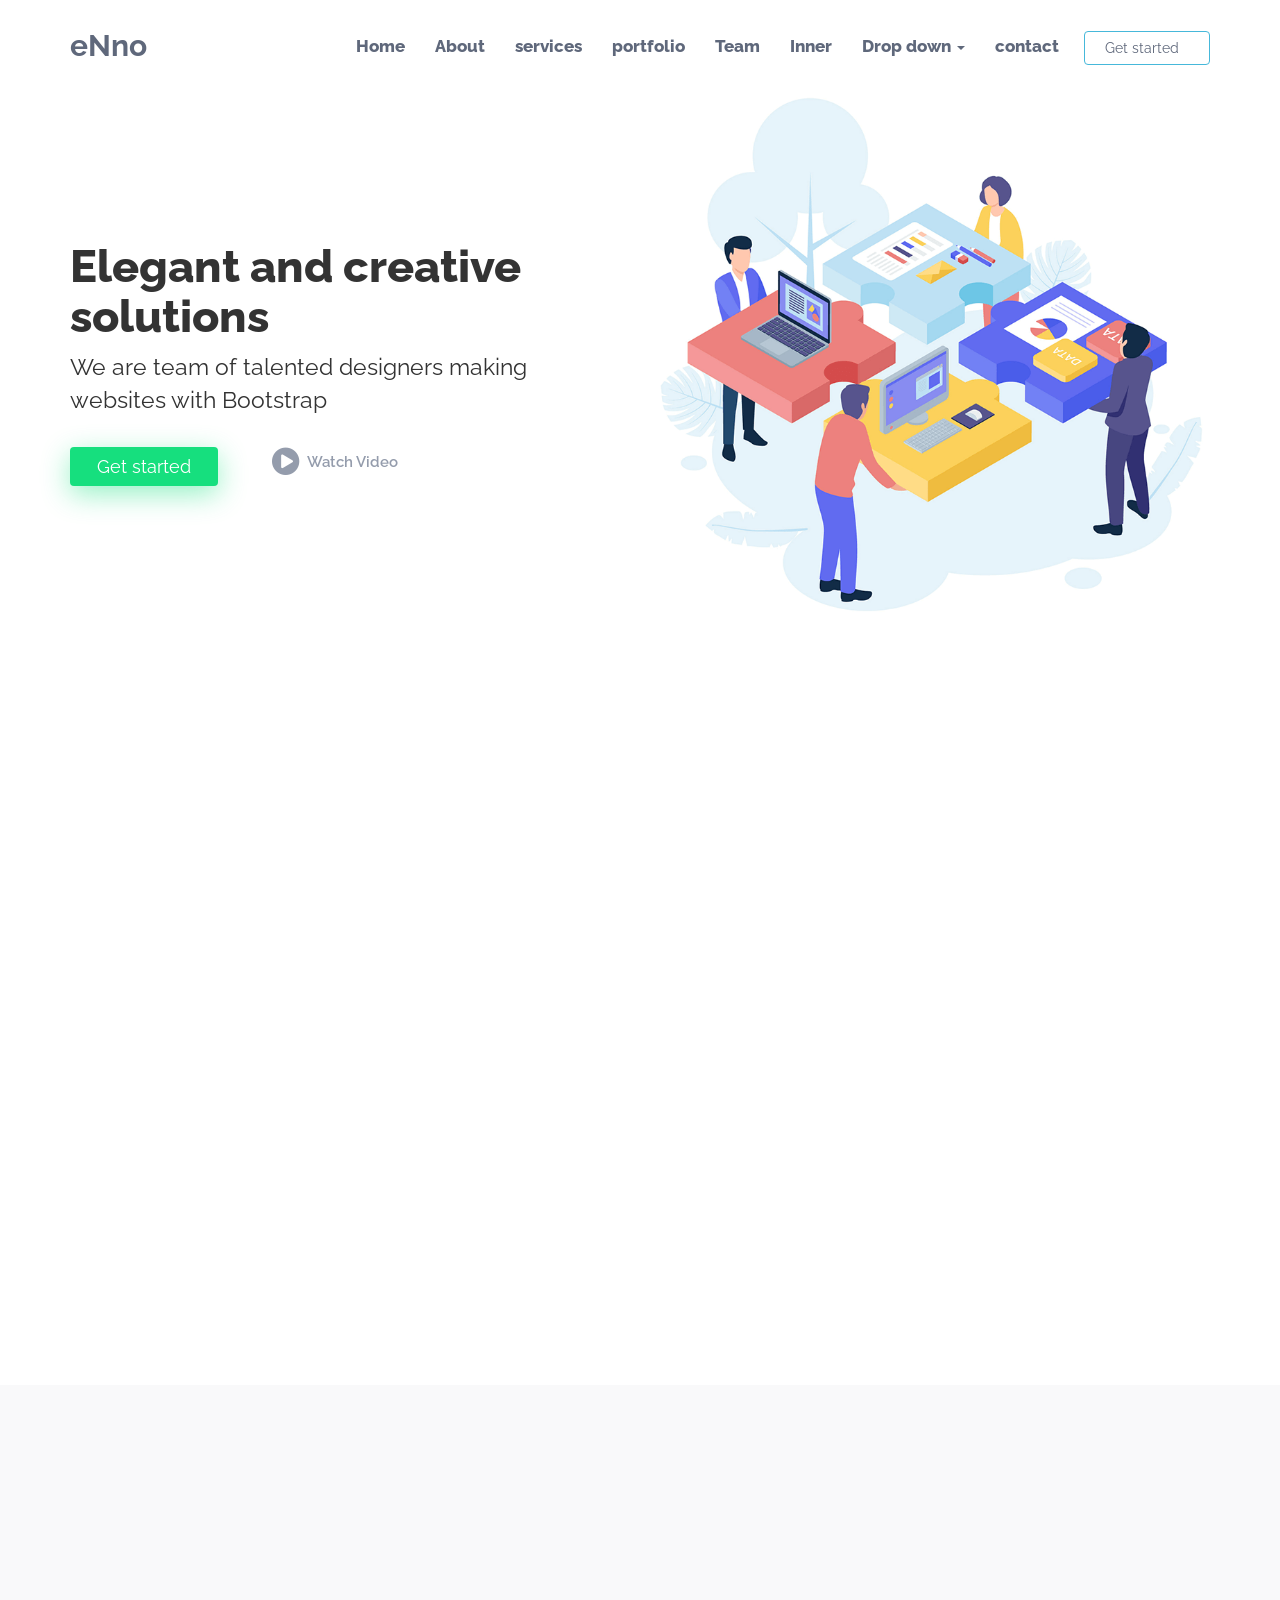
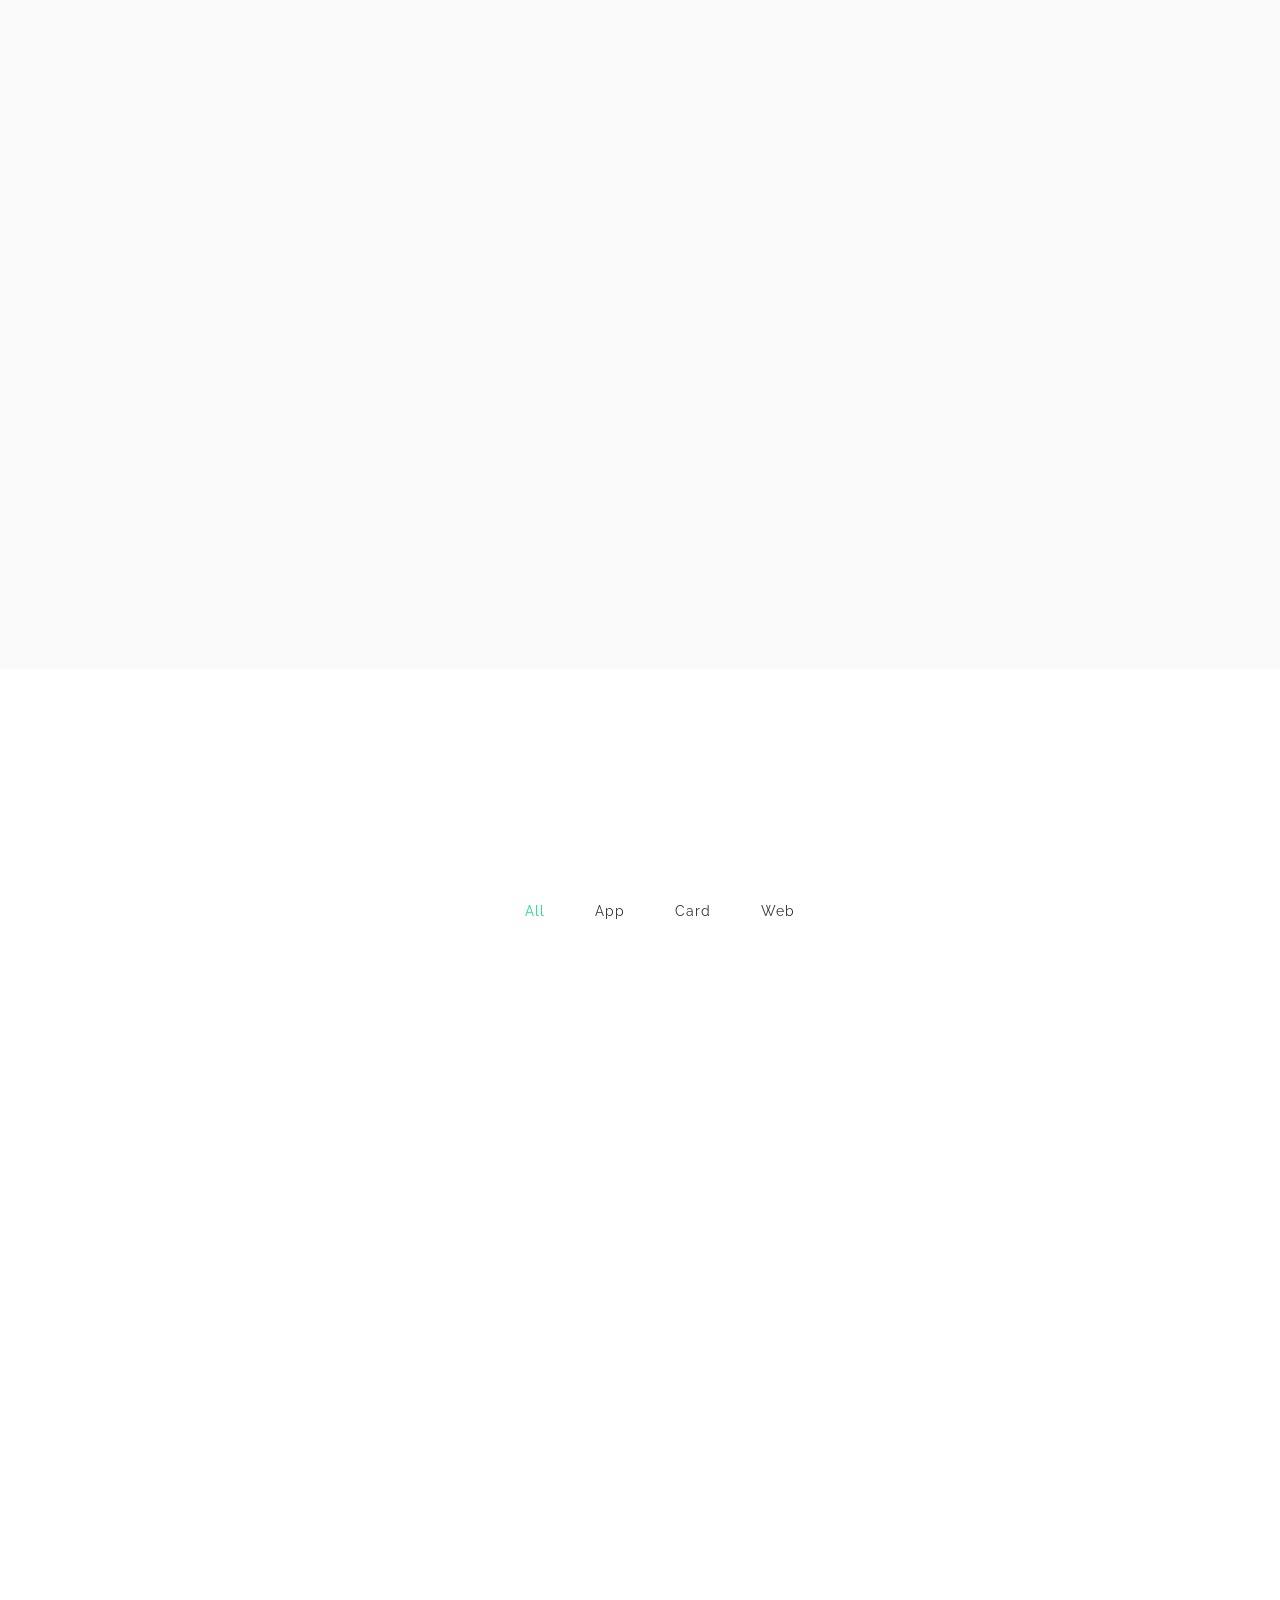
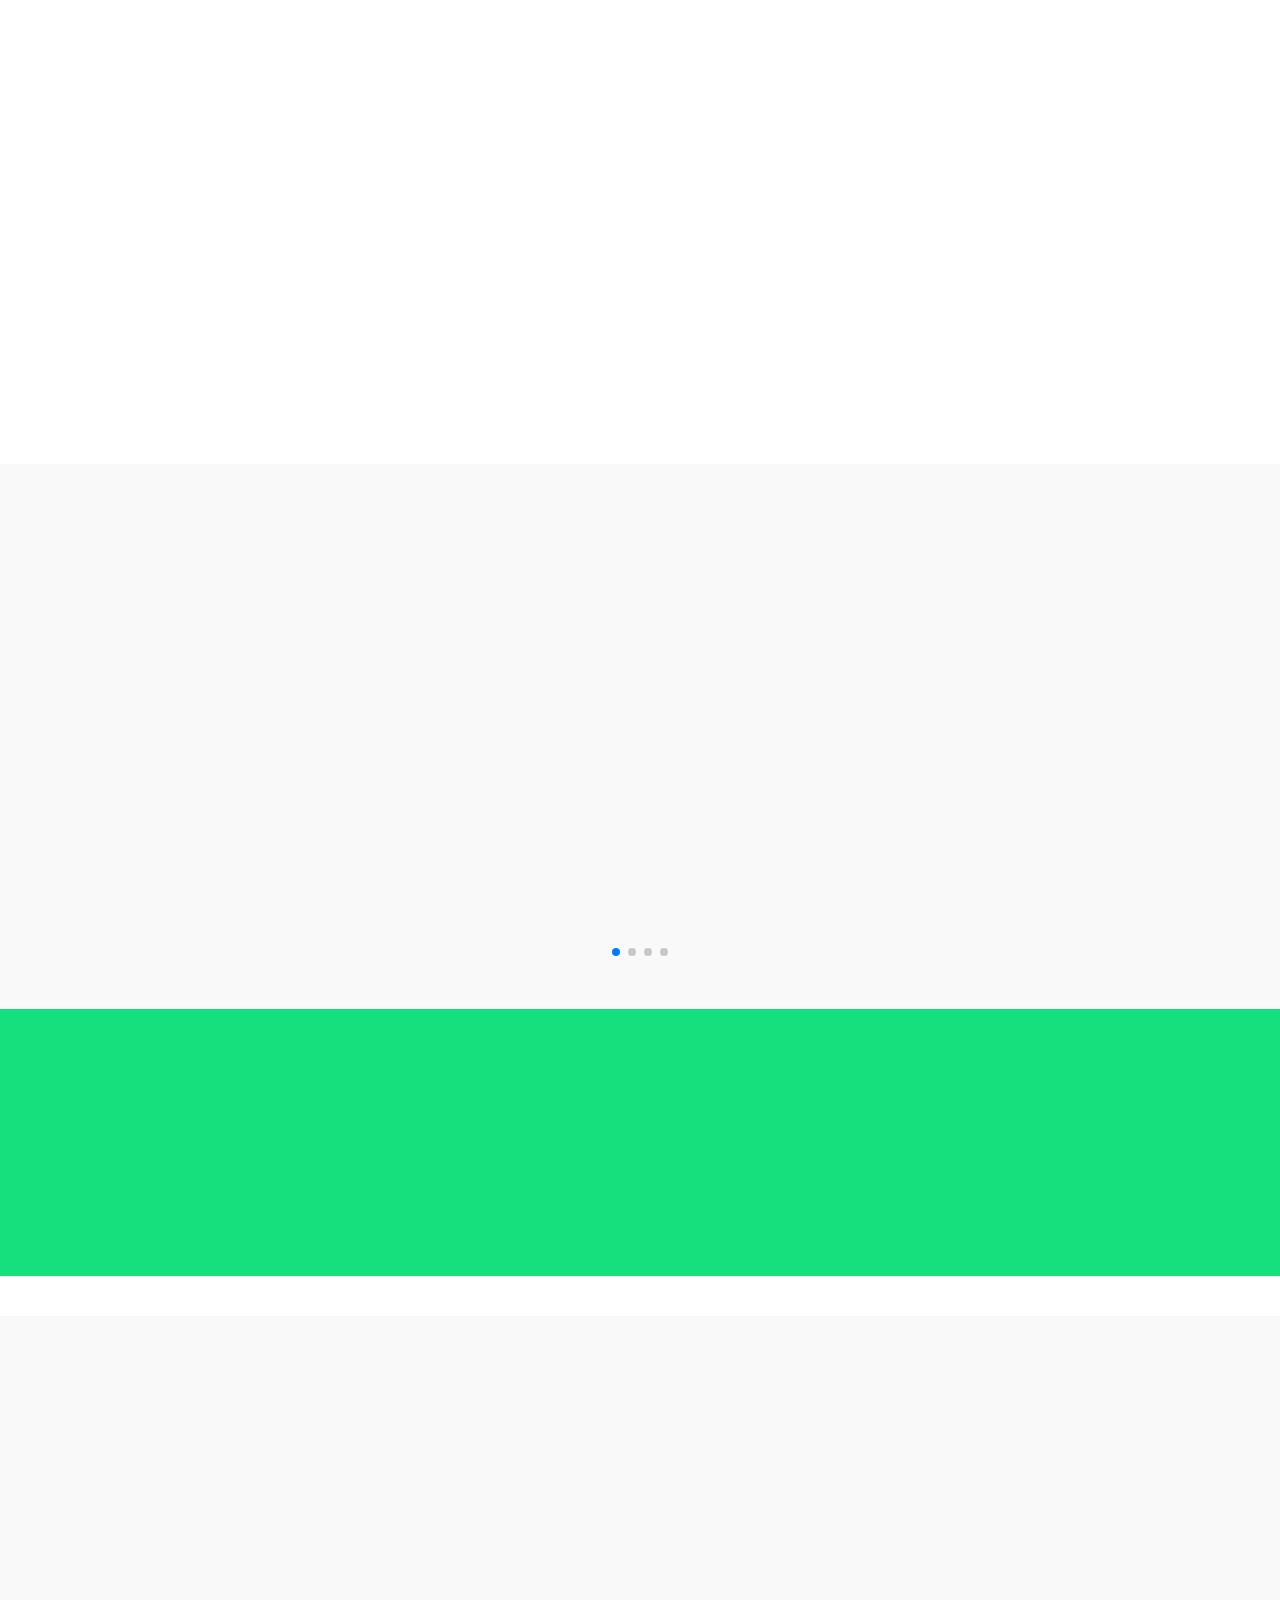
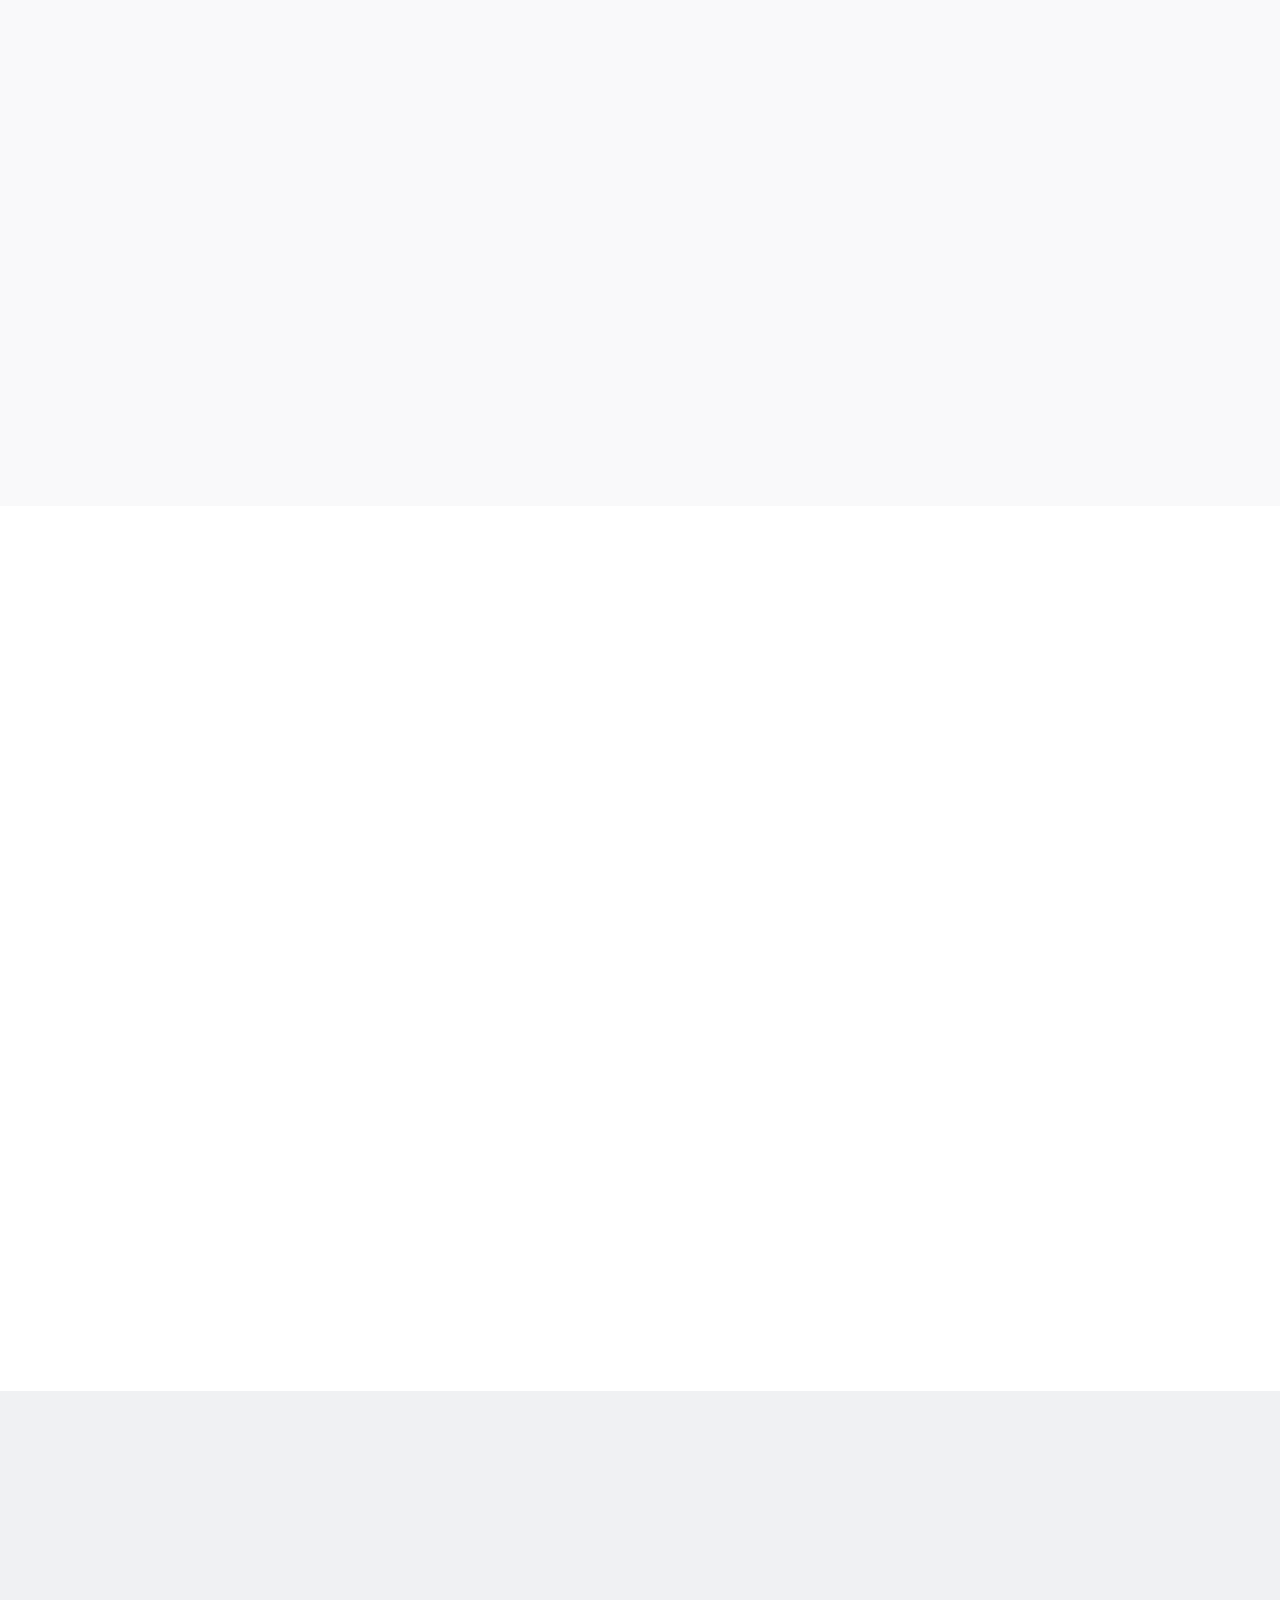
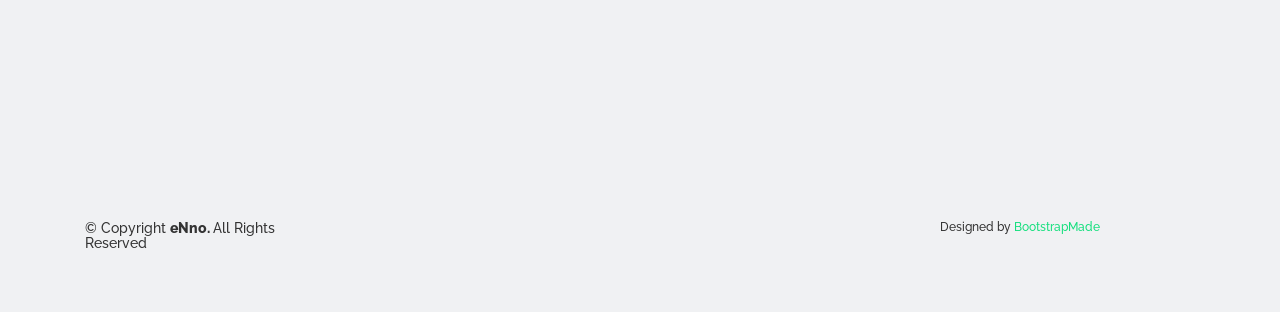
<file: index.html>
<!DOCTYPE html>
<html lang="en">
  <head>
    <meta charset="utf-8">
    <meta http-equiv="X-UA-Compatible" content="IE=edge">
    <meta name="viewport" content="width=device-width, initial-scale=1">
    <title> Eleant </title>
    <!---aos---->
    <link rel="stylesheet" href="https://unpkg.com/aos@next/dist/aos.css" />
    <link href="css/bootstrap.min.css" rel="stylesheet">
    <!--font awesome--->
    <link rel="stylesheet" href="https://cdnjs.cloudflare.com/ajax/libs/font-awesome/4.7.0/css/font-awesome.min.css"/>
    <!--font family-->
    <link href="https://fonts.googleapis.com/css?family=Open+Sans:300,300i,400,400i,600,600i,700,700i|Raleway:300,300i,400,400i,500,500i,600,600i,700,700i|Poppins:300,300i,400,400i,500,500i,600,600i,700,700i" rel="stylesheet">
   <!-- Link Swiper's CSS -->
   <link rel="stylesheet" href="https://cdn.jsdelivr.net/npm/swiper/swiper-bundle.min.css"/>
   <!--style--->
  <link rel="stylesheet"  href="css/style1.css">
  <!--lightbox--->
  <link rel="stylesheet" href="css/lightbox.css">
  </head>
  <body>
    <!--------------------navbar starts------------->
    <nav  class="navbar">
      <div class="container">
        <div class="navbar-header">
          <button type="button" class="navbar-toggle  navbar-toggle1" data-toggle="collapse"  data-target="#mynavbar">
            <span class="icon-bar"></span>
            <span class="icon-bar"></span>
            <span class="icon-bar"></span>
          </button>
        <a href="#"  class="navbar-brand"  id="logo">eNno</a>
        </div>
        <div class="collapse navbar-collapse" id="mynavbar">
        <ul class="nav navbar-nav navbar-right">
          <li class="active"><a href="#">Home</a></li>
          <li> <a href="#About">About</a> </li> 
          <li> <a href="#services">services</a> </li> 
          <li> <a href="#portfolio">portfolio</a> </li> 
          <li> <a href="#Team">Team</a> </li> 
          <li> <a href="inner.html">Inner</a> </li> 
          <li  class="dropdown"> 
          <a href="#" class="dropdown-toggle"  data-toggle="dropdown">Drop down
          <span class="caret"></span> </a>
          <ul class="dropdown-menu">
            <li><a href="#"> Drop down1 </a></li>
            <li  class="dropdown"> 
              <a href="#" class="dropdown-toggle"  data-toggle="dropdown"> Deeep Drop down
              <span class="caret"></span> </a>
              <ul class="dropdown-menu">
            <li><a href="#">Deeep Drop down1 </a></li>
            <li><a href="#">Deeep Drop down2 </a></li>
            <li><a href="#">Deeep Drop down3 </a></li>
            <li><a href="#">Deeep Drop down4 </a></li>
            </ul>
            </li>
            <li><a href="#"> Drop down2 </a></li>
            <li><a href="#"> Drop down3 </a></li>
            <li><a href="#"> Drop down4 </a></li>
          </ul>
          </li> 
          <li> <a href="#contact">contact</a> </li>
          <button class="btn btn-info"  id="More">Get started</button>
        </ul>
        </div>
      </div>
    </nav>
     <!--------------------navbar ends------------->

     <!------------------header section start------>
   <header>
     <div class="container">
       <div class="row">
         <div class="col-lg-6  col-md-6 col-sm-12 col-xs-12">
          <div class="header-section"   data-aos="fade-right"> 
         <h1> Elegant and creative solutions  </h1>
         <p>  We are team of talented designers making websites with Bootstrap </p>
         <button class="btn btn-info  more">Get started</button>
         <button class="btn btn-default  play-btn"> 
          <a href="https://www.youtube.com/watch?v=jDDaplaOz7Q" target="_parent" class="glightbox btn-watch-video">
            <i class="fa  fa-play-circle"></i>
            <span>Watch Video</span>
          </a>
            </button>
          </div>
         </div>
         <div class="col-lg-6 col-md-6 col-sm-12 col-xs-12">
           <div class="img"   data-aos="fade-right">
           <img src="img/hero-img.png">
           </div>
         </div>
       </div>
     </div>
   </header>
     <!------------------header section ends------>

     <!------------------section starts------>

     <section>
       <div class="container">
         <div class="row">
           <div class="col-lg-4 col-md-4 col-sm-6 col-xs-12">
             <div class="icon-box"  data-aos="fade-right">
             <div class="icon">
              <i class="fa fa-laptop"></i>
              </div>
              <div class="title">
               <h1>  Lorem Ipsum </h1>
              </div>
              <div class="description">
               <p>Voluptatum deleniti atque corrupti quos dolores et quas molestias
               excepturi sint occaecati cupiditate non provident </p>
               </div>
             </div>
           </div>

           <div class="col-lg-4 col-md-4 col-sm-6 col-xs-12">
            <div class="icon-box" data-aos="fade-right">
              <div class="icon">
               <i class="fa fa-list-alt"></i>
               </div>
               <div class="title">
                <h1>  Dolor Sitema</h1>
               </div>
               <div class="description">
                <p>Minim veniam, quis nostrud exercitation ullamco laboris nisi ut
                   aliquip ex ea commodo consequat tarad limino ata</p>
                </div>
              </div>
           </div>

           <div class="col-lg-4 col-md-4 col-sm-6 col-xs-12">
            <div class="icon-box" data-aos="fade-right">
              <div class="icon">
               <i class="fa fa-calendar"></i>
               </div>
               <div class="title">
                <h1> Sed ut perspiciatis </h1>
               </div>
               <div class="description">
                <p>Duis aute irure dolor in reprehenderit in voluptate velit
                   esse cillum dolore eu fugiat nulla pariatur </p>
                </div>
              </div>
           </div>
         </div>
       </div>
     </section>
    <!---------------section ends------>

    <!---------------two section stats---->
     <section  id="About">
       <div class="container">
         <div class="row">
           <div class="col-lg-5 col-md-5 col-sm-12 col-xs-12">
             <div class="img-section"   data-aos="fade-right">
               <img src="img/about.png" alt="" width="100%"  height="100%">
             </div>
           </div>
           <div class="col-lg-7  col-md-7 col-sm-12 col-xs-12">
             <div class="title-section"   data-aos="fade-right">
              <h1> Voluptatem dignissimos provident quasi corporis voluptates  </h1>
              <p><i>Lorem ipsum dolor sit amet, consectetur adipiscing elit, sed do
                 eiusmod tempor incididunt ut labore et dolore magna aliqua.</i></p>
                 <ul>
                   <li><i class="fa fa-check-circle-o"></i>
                      Ullamco laboris nisi ut aliquip ex ea commodo consequat
                  </li>
                  <li><i class="fa fa-check-circle-o"></i>
                      Duis aute irure dolor in reprehenderit in voluptate velit
                  </li>
                   <li><i class="fa fa-check-circle-o"></i>
                      Ullamco laboris nisi ut aliquip ex ea commodo consequat. Duis aute
                      irure dolor in reprehenderit in voluptate trideta storacalaperda
                      </li>
                 </ul>
                 <h6>Ullamco laboris nisi ut aliquip ex ea commodo consequat. Duis aute irure dolor in
                    reprehenderit in voluptate velit esse cillum dolore eu fugiat nulla pariatur.</h6>
             </div>
           </div>
         </div>
       </div>
     </section>
      <!----------two section ends------>
      <!----------main starts------>
      <main id="services" >
        <div class="container">
          <div class="row">
            <div class="text-center"   data-aos="fade-right">
              <span>services</span>
              <h1>services</h1>
             <p>  Sit sint consectetur velit quisquam cupiditate impedit suscipit alias  </p>
            </div>
            <div class="col-lg-4   col-md-6 col-sm-6 col-xs-12">
              <div class="icon-section"  data-aos="fade-right">
                <i class="fa fa-dribbble"></i>
                <h2>Lorem Ipsum</h2>
                <p>Voluptatum deleniti atque corrupti quos dolores et quas molestias excepturi</p>
              </div>
            </div>
            <div class="col-lg-4  col-md-6 col-sm-6 col-xs-12">
              <div class="icon-section"  data-aos="fade-right">
                <i class="fa fa-file-text-o"></i>
                <h2>Sed ut perspiciatis</h2>
                <p>Duis aute irure dolor in reprehenderit in voluptate velit esse cillum dolore</p>
              </div>
            </div>
            <div class="col-lg-4  col-md-6 col-sm-6 col-xs-12">
              <div class="icon-section"  data-aos="fade-right">
                <i class="fa fa-tachometer"></i>
                <h2>Magni Dolores</h2>
                <p>Excepteur sint occaecat cupidatat non proident, sunt in culpa qui officia</p>
              </div>
            </div>
            <div class="col-lg-4  col-md-6 col-sm-6 col-xs-12">
              <div class="icon-section"  data-aos="fade-right">
                <i class="fa fa-globe"></i>
                <h2>Nemo Enim</h2>
                <p>At vero eos et accusamus et iusto odio dignissimos ducimus qui blanditiis</p>
              </div>
            </div>
            <div class="col-lg-4  col-md-6 col-sm-6 col-xs-12">
              <div class="icon-section"  data-aos="fade-right">
                <i class="fa fa-slideshare"></i>
                <h2>Dele cardo</h2>
                <p>Quis consequatur saepe eligendi voluptatem consequatur dolor consequuntur</p>
              </div>
            </div>
            <div class="col-lg-4 col-md-6 col-sm-6 col-xs-12">
              <div class="icon-section"  data-aos="fade-right">
                <i class="fa fa-archive"></i>
                <h2>Divera don</h2>
                <p>Modi nostrum vel laborum. Porro fugit error sit minus sapiente sit aspernatur</p>
              </div>
            </div>
          </div>
        </div>
      </main>
      <!----------main ends------>
      <!----------filter section starts--->
      <section  class="filter-section"  id="portfolio">
        <div class="container"> 
          <div class="text-center"  data-aos="fade-right">
            <span>PORTFOLIO</span>
            <h1>PORTFOLIO</h1>
           <p>  Sit sint consectetur velit quisquam cupiditate impedit suscipit alias  </p>
          </div>
            <ul>
              <li class="list  active" data-filter="all">All</li>
              <li class="list" data-filter="app">App</li>
              <li class="list" data-filter="card">Card</li>
              <li class="list" data-filter="web">Web</li>
            </ul>
            <div class="Product"  data-aos="fade-right">
              <div class="col-lg-4 col-md-4"> 
                <div class="col-lg-12"> 
               <div class="itemBox app">
                 <a href="img/portfolio/portfolio-1.jpg" data-lightbox="models" data-title="Caption1">
                <img src="img/portfolio/portfolio-1.jpg"></a></div>
               </div>
               <div class="col-lg-12"> 
               <div class="itemBox card">
                <a href="img/portfolio/portfolio-6.jpg" data-lightbox="models" data-title="Caption2">
                <img src="img/portfolio/portfolio-6.jpg"></a></div>
               </div>
               </div>
               <div class="col-lg-4 col-md-4"> 
                 <div class="col-lg-12"> 
               <div class="itemBox web">
                <a href="img/portfolio/portfolio-2.jpg" data-lightbox="models" data-title="Caption3">
                <img src="img/portfolio/portfolio-2.jpg"></a></div>
               </div>
               <div class="col-lg-12"> 
               <div class="itemBox card">
                <a href="img/portfolio/portfolio-5.jpg" data-lightbox="models" data-title="Caption4">
                <img src="img/portfolio/portfolio-5.jpg"></a></div>
               </div>
               <div class="col-lg-12"> 
                <div class="itemBox app">
                <a href="img/portfolio/portfolio-9.jpg" data-lightbox="models" data-title="Caption5">
                <img src="img/portfolio/portfolio-9.jpg"></a></div>
                </div>
               </div>
               <div class="col-lg-4 col-md-4"> 
                <div class="col-lg-12"> 
               <div class="itemBox app">
                <a href="img/portfolio/portfolio-3.jpg" data-lightbox="models" data-title="Caption6">
                <img src="img/portfolio/portfolio-3.jpg"></a></div>
               </div>
               <div class="col-lg-12"> 
               <div class="itemBox web">
                <a href="img/portfolio/portfolio-4.jpg" data-lightbox="models" data-title="Caption7">
                <img src="img/portfolio/portfolio-4.jpg"></a></div>
               </div>
               <div class="col-lg-12"> 
               <div class="itemBox web">
                <a href="img/portfolio/portfolio-7.jpg" data-lightbox="models" data-title="Caption8">
                <img src="img/portfolio/portfolio-7.jpg"></a></div>
               </div>
               <div class="col-lg-12"> 
               <div class="itemBox card">
                <a href="img/portfolio/portfolio-8.jpg" data-lightbox="models" data-title="Caption9">
                <img src="img/portfolio/portfolio-8.jpg"></a></div>
               </div>
               </div>
                </div>
                </div>
            </section>
      <!----------filter section ends--->
      <!----------slider start------>
      <section  id="container">
        <div class="container">
          <div class="text-center"  data-aos="fade-right">
            <span>TESTIMONIALS</span>
            <h1>TESTIMONIALS</h1>
            <p>Sit sint consectetur velit quisquam cupiditate impedit suscipit alias</p>
        </div>   
        <div class="swiper mySwiper">
          <div class="swiper-wrapper"  data-aos="fade-right">
            <div class="swiper-slide">
              <div class="TESTIMONIALS">
                <h2> <i class="fa fa-quote-left"></i> Export tempor illum tamen malis malis eram quae irure esse labore quem cillum quid
                     cillum eram malis quorum velit fore eram velit sunt aliqua noster fugiat irure amet
                    legam anim culpa.<i class="fa fa-quote-right"></i></h2>
                    </div>
                   <div class="img">
                     <img src="img/testimonials/testimonials-1.jpg"  alt="">
                     <h3>Matt Brandon</h3>
                     <h4>Freelancer</h4>
             </div>
            </div>
            <div class="swiper-slide">
              <div class="TESTIMONIALS">
                <h2><i class="fa fa-quote-left"></i>  Enim nisi quem export duis labore cillum quae magna enim sint quorum nulla quem veniam
                     duis minim tempor labore quem eram duis noster aute amet eram fore quis sint minim.<i class="fa fa-quote-right"></i></h2>
                     </div>
                   <div class="img">
                     <img src="img/testimonials/testimonials-2.jpg"  alt="">
                     <h3>Jena Karlis</h3>
                     <h4>Store Owner</h4>
                   </div>
            </div>
            <div class="swiper-slide">
              <div class="TESTIMONIALS">
                <h2> <i class="fa fa-quote-left"></i> Quis quorum aliqua sint quem legam fore sunt eram irure aliqua veniam tempor noster veniam enim
                     culpa labore duis sunt culpa nulla illum cillum fugiat legam esse veniam culpa fore<i class="fa fa-quote-right"></i></h2>
                     </div>
                   <div class="img">
                     <img src="img/testimonials/testimonials-3.jpg"  alt="">
                     <h3>John Larson</h3>
                     <h4>Entrepreneur</h4>
                   </div>
            </div>
            <div class="swiper-slide">
              <div class="TESTIMONIALS">
                <h2><i class="fa fa-quote-left"></i>Enim nisi quem export duis labore cillum quae magna enim sint quorum nulla quem veniam duis minim tempor
                   labore quem eram duis noster aute amet eram fore quis sint minim.<i class="fa fa-quote-right"></i></h2>
                   </div>
                   <div class="img">
                     <img src="img/testimonials/testimonials-4.jpg"  alt="">
                     <h3>Sara Wilsson</h3>
                     <h4>Designer</h4>
                   </div>
            </div>
            <div class="swiper-slide">
              <div class="TESTIMONIALS">
                <h2><i class="fa fa-quote-left"></i> Export tempor illum tamen malis malis eram quae irure esse labore quem cillum quid cillum eram
                   malis quorum velit fore eram velit sunt ali<i class="fa fa-quote-right"></i> </h2>
                   </div>
                   <div class="img">
                     <img src="img/testimonials/testimonials-5.jpg"  alt="">
                     <h3>Saul Goodman</h3>
                     <h4>Ceo & Founder</h4>
                   </div>
               </div>
           </div>
          <div class="swiper-pagination  swiper1"></div>
        </div>
        </div>
        </section>
       <!----------slider ends------>
       <!----------text-center stats------>
         <div class="container-fluid"  id="container-fluid">
           <div class="row">
             <div class="col-lg-12">
               <div class="text-center"   data-aos="fade-right">
               <h3>  Call To Action </h3>
               <p>  Duis aute irure dolor in reprehenderit in voluptate velit esse cillum dolore eu fugiat nulla pariatur. 
                    Excepteur sint occaecat cupidatat non proident, sunt in culpa qui officia <br>deserunt mollit anim id est laborum. </p>
                <button class="btn btn-primay  btn-aa"> CALL TO ACTION </button>
               </div>
               </div>
             </div>
           </div>
         </div>
      <!----------text-center ends------>
      <!----------team starts---------->
      <section  class="team-bg" id="Team">
        <div class="container">
          <div class="row">
            <div class="col-lg-12">
              <div class="text-center"  data-aos="fade-right">
                <span>Team</span>
                <h1>Team</h1>
                <p>Sit sint consectetur velit quisquam cupiditate impedit suscipit alias</p>
              </div>
            </div>
            <div class="col-lg-4 col-md-6 col-sm-6 col-xs-12">
             <div class="team-section"  data-aos="fade-right">
               <img src="img/team/team-1.jpg"  alt="">
              <h3> Walter White  </h3>
              <p> Chief Executive Officer </p>
               <h5> Magni qui quod omnis unde et eos fuga et exercitationem. 
                 Odio veritatis perspiciatis quaerat  </h5>
                 <div class="socail">
                 <a href="#" class="twitter"><i class="fa fa-twitter"></i></a>
                 <a href="#" class="facebook"><i class="fa fa-facebook"></i></a>
                 <a href="#" class="instagram"><i class="fa fa-instagram"></i></a>
                 <a href="#" class="google-plus"><i class="fa fa-skype"></i></a>
                 <a href="#" class="linkedin"><i class="fa  fa-linkedin"></i></a>
         
                 </div>
             </div>
            </div>

            <div class="col-lg-4 col-md-6 col-sm-6 col-xs-12">
              <div class="team-section"   data-aos="fade-right">
                <img src="img/team/team-2.jpg"  alt="">
               <h3> Sarah Jhinson </h3>
               <p> Product Manager </p>
                <h5>Repellat fugiat adipisci nemo illum nesciunt voluptas repellendus.
                   In architecto rerum rerum temporibus  </h5>
                   <div class="socail">
                    <a href="#" class="twitter"><i class="fa fa-twitter"></i></a>
                    <a href="#" class="facebook"><i class="fa fa-facebook"></i></a>
                    <a href="#" class="instagram"><i class="fa fa-instagram"></i></a>
                    <a href="#" class="google-plus"><i class="fa fa-skype"></i></a>
                    <a href="#" class="linkedin"><i class="fa  fa-linkedin"></i></a>
            
                    </div>
              </div>
             </div>

             <div class="col-lg-4  col-md-6 col-sm-6 col-xs-12">
              <div class="team-section"  data-aos="fade-right">
                <img src="img/team/team-3.jpg"  alt="">
               <h3>William Anderson </h3>
               <p>CTO</p>
                <h5> Voluptas necessitatibus occaecati quia. Earum totam consequuntur
                   qui porro et laborum toro des clara </h5>
                   <div class="socail">
                    <a href="#" class="twitter"><i class="fa fa-twitter"></i></a>
                   <a href="#" class="facebook"><i class="fa fa-facebook"></i></a>
                   <a href="#" class="instagram"><i class="fa fa-instagram"></i></a>
                   <a href="#" class="google-plus"><i class="fa fa-skype"></i></a>
                   <a href="#" class="linkedin"><i class="fa  fa-linkedin"></i></a>
           
                   </div>
              </div>
             </div>
          </div>
        </div>
      </section>
      <!----------team ends-------->
      <!---------contant starts----->
      <section  id="contact">
        <div class="container">
          <div class="row">
            <div class="col-lg-12">
              <div class="text-center"  data-aos="fade-right">
                <span>CONTACT</span>
                <h1>CONTACT</h1>
                <p>Sit sint consectetur velit quisquam cupiditate impedit suscipit alias</p>
              </div>
            </div>
            <div class="col-lg-5 col-md-5 col-sm-12 col-xs-12">
              <div class="left-section"  data-aos="fade-right"> 
                <div class="icon-bar"> 
                <i class="fa fa-map-marker"></i>
                <h4>Location:</h4>
                <p> A108 Adam Street, New York, NY 535022</p>
                </div>
                <div class="icon-bar"> 
                <i class="fa fa-envelope-o"></i>
                <h4>Email:</h4>
                 <p>info@example.com</p>
                 </div>

                <div class="icon-bar"> 
                <i class="fa fa-mobile"></i>
                <h4>Call:</h4>
                <p>+1 5589 55488 55s</p>
                </div>
               
              <iframe src="https://www.google.com/maps/embed?pb=!1m14!1m8!1m3!1d12097.433213460943!2d-74.0062269!3d40.7101282!3m2!1i1024!2i768!4f13.1!3m3!1m2!1s0x0%3A0xb89d1fe6bc499443!2sDowntown+Conference+Center!5e0!3m2!1smk!2sbg!4v1539943755621" frameborder="0" style="border:0; width: 100%; height: 290px;" allowfullscreen=""></iframe>
            </div>
            </div>
            <div class="col-lg-7  col-md-7 col-sm-12 col-xs-12">
              <div class="form-section"  data-aos="fade-right">
                <form>
                  <div class="col-lg-6"> 
                  <div class="form-group">
                    <label for="Your Name">Your name</label>
                    <input type="tel" class="form-control" id="myname" placeholder=""  required>
                  </div>
                  </div>
                  
                  <div class="col-lg-6"> 
                  <div class="form-group">
                    <label for="email">Your email</label>
                    <input type="email" class="form-control" id="myemail" placeholder=""  required>
                  </div>
                  </div>

                  <div class="form-group">
                    <div class="col-lg-12"> 
                    <label for="subjet">subjet</label>
                    <input type="text" class="form-control" id="mysubject" placeholder=""  required>
                    </div>
                  </div>
                  <div class="form-group">
                    <div class="col-lg-12"> 
                      <div class="text-are"> 
                    <label for="subjet">Message</label>
                    <textarea class="form-control" name="message" rows="12" required=""></textarea>
                    </div>
                    </div>
                  </div>
                  <div class="content-button"> 
                  <button class="btn btn-primay">send message</button>
                  </div>
                </form>
              </div>
            </div>
          </div>
        </div>
      </section>
       <!---------contant ends----->
       <footer>
         <div class="container">
           <div classs="row">
             <div class="col-lg-12">
               <div class="text-center"  data-aos="fade-right">
               <h3> eNno  </h3>
               <p>  Et aut eum quis fuga eos sunt ipsa nihil. Labore corporis magni eligendi fuga maxime saepe commodi <br> placeat. </p>

               <div class="form-group">
                <input type="text" id="input-box"  placeholder="Enter city Name.." autocomplete="off">
                <button class="searchButton"> subscribe</button>
                 <div class="socail">
                  <a href="#" class="twitter"><i class="fa fa-twitter"></i></a>
                  <a href="#" class="facebook"><i class="fa fa-facebook"></i></a>
                  <a href="#" class="instagram"><i class="fa fa-instagram"></i></a>
                  <a href="#" class="google-plus"><i class="fa fa-skype"></i></a>
                  <a href="#" class="linkedin"><i class="fa  fa-linkedin"></i></a>
                  </div>
                </div>
              <hr>
              </div>
             </div>
             <div class="col-lg-3">
              <h5> © Copyright <span>  eNno. </span> All Rights Reserved</h5>
            </div>
            <div class="col-lg-3 col-lg-offset-6">
              <h6>Designed by <a href="#">BootstrapMade</a></h6>
            </div>
           </div>
         </div>
       </footer>
    </body>
    <script src="https://code.jquery.com/jquery-3.6.1.js"></script>
    <script src="https://ajax.googleapis.com/ajax/libs/jquery/1.12.4/jquery.min.js"></script>
    <script src="js/bootstrap.min.js"></script>
    <!--lightbox--->
    <script src="js/lightbox-plus-jquery.js"></script>
    <!--swiper--->
    <script src="https://cdn.jsdelivr.net/npm/swiper/swiper-bundle.min.js"> </script>
    <!--our aos date--->
    <script src="https://unpkg.com/aos@next/dist/aos.js"></script>
  <script>
    AOS.init({
      offset: 300,
      duration: 1000,
    });
  </script>
    <script src="js/script.js"></script>
  </body>
</html>
</file>
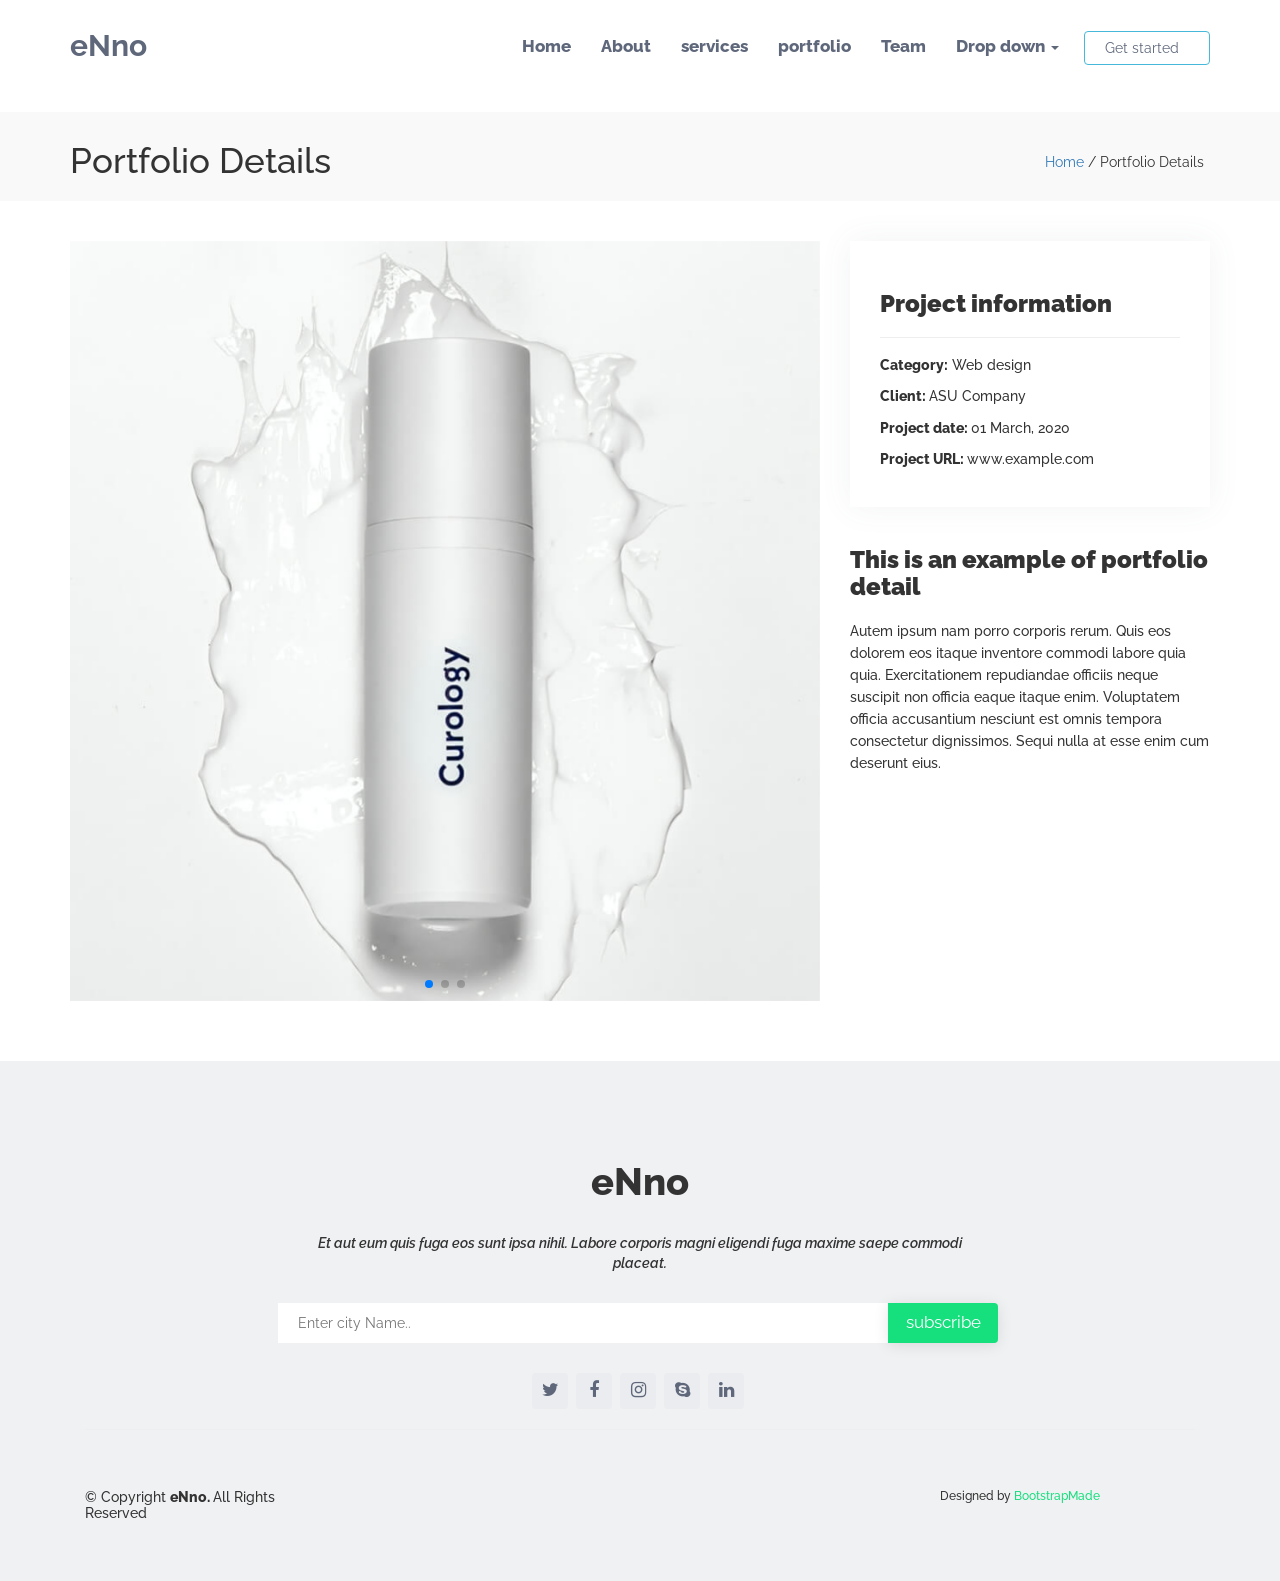
<file: inner.html>
<!DOCTYPE html>
<html lang="en">
  <head>
    <meta charset="utf-8">
    <meta http-equiv="X-UA-Compatible" content="IE=edge">
    <meta name="viewport" content="width=device-width, initial-scale=1">
    <title>  bootstrap template </title>
    <link href="css/bootstrap.min.css" rel="stylesheet">
    <link rel="stylesheet" href="https://cdnjs.cloudflare.com/ajax/libs/font-awesome/4.7.0/css/font-awesome.min.css"/>
    <link href="https://fonts.googleapis.com/css?family=Open+Sans:300,300i,400,400i,600,600i,700,700i|Raleway:300,300i,400,400i,500,500i,600,600i,700,700i|Poppins:300,300i,400,400i,500,500i,600,600i,700,700i" rel="stylesheet">
    <!-- Link Swiper's CSS -->
    <link rel="stylesheet" href="https://cdn.jsdelivr.net/npm/swiper/swiper-bundle.min.css"/>
  <link rel="stylesheet"  href="css/style1.css">
  <link rel="stylesheet" href="css/lightbox.css">
  </head>
  <body>
    <!--------------------navbar starts------------->
    <nav  class="navbar">
      <div class="container">
        <div class="navbar-header">
          <button type="button" class="navbar-toggle  navbar-toggle1" data-toggle="collapse"  data-target="#mynavbar">
            <span class="icon-bar"></span>
            <span class="icon-bar"></span>
            <span class="icon-bar"></span>
          </button>
          <a href="#"  class="navbar-brand"  id="logo">eNno</a>
        </div>
        <div class="collapse navbar-collapse" id="mynavbar">
        <ul class="nav navbar-nav navbar-right">
          <li class="active"><a href="#">Home</a></li>
          <li> <a href="#">About</a> </li> 
          <li> <a href="#">services</a> </li> 
          <li> <a href="#">portfolio</a> </li> 
          <li> <a href="#">Team</a> </li> 
          <li  class="dropdown"> 
          <a href="#" class="dropdown-toggle"  data-toggle="dropdown">Drop down
          <span class="caret"></span> </a>
          <ul class="dropdown-menu">
            <li><a href="#"> Drop down1 </a></li>
            <li  class="dropdown"> 
              <a href="#" class="dropdown-toggle"  data-toggle="dropdown"> Deeep Drop down
              <span class="caret"></span> </a>
              <ul class="dropdown-menu">
            <li><a href="#">Deeep Drop down1 </a></li>
            <li><a href="#">Deeep Drop down2 </a></li>
            <li><a href="#">Deeep Drop down3 </a></li>
            <li><a href="#">Deeep Drop down4 </a></li>
            </ul>
            </li>
            <li><a href="#"> Drop down2 </a></li>
            <li><a href="#"> Drop down3 </a></li>
            <li><a href="#"> Drop down4 </a></li>
          </ul>
          </li> 
          <button class="btn btn-info"  id="More">Get started</button>
        </ul>
        </div>
      </div>
    </nav>
    <!--------------------navbar ends------------->
    <!-------------------Portfolio start---------->
    <section class="portfolio-section"> 
    <div class="container">
        <div class="row">
            <div class="col-lg-6">
                <h2>Portfolio Details</h2>
            </div>
            <div class="col-lg-2  col-lg-offset-4  detail">
             <a href="index.html"> Home </a> / Portfolio Details 
            </div>
        </div>
    </div>
    </section>
    <!-------------------Portfolio ends---------->
      <!----------slider start------>
       <!-- Swiper -->
       <div class="container"  id="swiper-section">
         <div class="row">
           <div class="col-lg-8">
                <!-- Swiper -->
            <div class="swiper mySwiper">
              <div class="swiper-wrapper">
                <div class="swiper-slide">
                  <img src="img/portfolio/portfolio-1.jpg" alt="" width="100%">
                </div>
                 <div class="swiper-slide">
                  <img src="img/portfolio/portfolio-2.jpg" alt="" width="100%">
                 </div>
                 <div class="swiper-slide">
                  <img src="img/portfolio/portfolio-3.jpg" alt="" width="100%">
                 </div>
              </div>
              <div class="swiper-pagination"></div>
           </div>
          </div>
           <div class="col-lg-4">
             <div class="Portfolio-header">
             <h3>  Project information </h3>
              <hr>
              <h5> <span> Category:</span> Web design </h5>
              <h5> <span> Client: </span> ASU Company </h5>
              <h5> <span> Project date: </span> 01 March, 2020 </h5>
              <h5> <span> Project URL: </span> www.example.com </h5>
             </div>
             <div class="portfolio">
             <h3> This is an example of portfolio detail </h3>
            <p> Autem ipsum nam porro corporis rerum. Quis eos dolorem eos itaque inventore
               commodi labore quia quia. Exercitationem repudiandae officiis neque suscipit
               non officia eaque itaque enim. Voluptatem officia accusantium nesciunt est
               omnis tempora consectetur dignissimos. Sequi nulla at esse enim cum deserunt eius.</p>
               </div>
          </div>
         </div>
       </div>
        
       <!----------slider ends------>
     
     <!------------footer starts-------->
       <footer>
         <div class="container">
           <div classs="row">
             <div class="col-lg-12">
               <div class="text-center">
               <h3> eNno  </h3>
               <p>  Et aut eum quis fuga eos sunt ipsa nihil. Labore corporis magni eligendi fuga maxime saepe commodi <br> placeat. </p>

               <div class="form-group">
                <input type="text" id="input-box"  placeholder="Enter city Name.." autocomplete="off">
                 <button class="searchButton"> subscribe</button>
                 <div class="socail">
                  <a href="#" class="twitter"><i class="fa fa-twitter"></i></a>
                  <a href="#" class="facebook"><i class="fa fa-facebook"></i></a>
                  <a href="#" class="instagram"><i class="fa fa-instagram"></i></a>
                  <a href="#" class="google-plus"><i class="fa fa-skype"></i></a>
                  <a href="#" class="linkedin"><i class="fa  fa-linkedin"></i></a>
                  </div>
                </div>
              <hr>
               </div>
             </div>
             <div class="col-lg-3">
              <h5> © Copyright <span>  eNno. </span> All Rights Reserved</h5>
            </div>
            <div class="col-lg-3 col-lg-offset-6">
              <h6>Designed by <a href="#">BootstrapMade</a></h6>
            </div>
           </div>
         </div>
       </footer>
        <!------------footer ends-------->
    </body>
    <script src="https://code.jquery.com/jquery-3.6.1.js"></script>
    <script src="https://ajax.googleapis.com/ajax/libs/jquery/1.12.4/jquery.min.js"></script>
    <script src="js/bootstrap.min.js"></script>
   <!--- <script src="js/lightbox-plus-jquery.js"></script>  -->
     <!-- Swiper JS -->
     <script src="https://cdn.jsdelivr.net/npm/swiper/swiper-bundle.min.js"></script>
    <script src="js/script.js"></script>
      <!-- Initialize Swiper -->
      <script>
        var swiper = new Swiper(".mySwiper", {
          spaceBetween: 30,
          pagination: {
            el: ".swiper-pagination",
            clickable: true,
          },
        });
      </script>
  </body>
</html>
</file>
<file: css/style1.css>
*{
    box-sizing: border-box;
    font-family: "Raleway", sans-serif;
    transition: all  0.3s ease-in linear;
}

html{
    font-size: 62.5%;
    scroll-behavior: smooth;
}


:root {
    --bs-green: #198754;
    --bs-teal: #16df7e;
    --bs-black:#5f687b;
}
/* nav starts */
nav{
    padding-top: 2rem;
}

nav #logo{
  font-size: 3rem;
  color:var(--bs-black) ;
  font-weight: 700;
}

nav li a{
    font-weight: 800;
    color: var(--bs-black);
    font-size: 1.7rem;

}

nav #More{
    margin-top: 1rem;
    margin-left: 1rem;
    background: none;
    color: var(--bs-black);
    padding-left: 2rem;
    padding-right: 3rem;
    transition: 0.5s;
   
}

nav #More:hover{
    background-color: #206bfb;
    color: #fff;
    border: none;
}

nav .navbar-toggle1{
    border: 1px solid var(--bs-black);
    background-color: none;
}

.navbar-toggle1  .icon-bar{
 border: 1px solid var(--bs-black);
}

.nav>li>a:focus, .nav>li>a:hover {
    text-decoration: none;
    color: var(--bs-teal);
    background-color:#fff;
}

.nav .open>a, .nav .open>a:focus, .nav .open>a:hover{
    background-color:#fff;
    border-color: #337ab7;
}

.sticky{
    position: fixed;
    top:0;
    width:100%;
    box-shadow: 0px 2px 15px rgb(0 0 0 / 10%);
    padding: 12px 0;
    background: #fff;
    transition: all 0.5s;
    z-index: 997;
}

/* nav ends */

/* header starts  */
header .header-section{
    margin-top: 150px;
}

header .header-section h1{
    font-size: 4.5rem;
    font-weight: 800;
}

header .header-section p{
    font-size: 2.3rem;
    font-weight: 400;
}

header .header-section .more{
   background-color:#16df7e;
   padding: 7px 27px;
   font-size: 1.8rem;
   box-shadow: 0 8px 28px rgb(22 223 126 / 45%);
   border: none;
   margin-top: 2rem;
}


 header .header-section .play-btn{
     margin-top: 2rem;
     background:none;
     padding: 6px 20px;
     font-size: 1.8rem;
     border: none;
     margin-top: 2rem;
     margin-left: 2rem;
   
 }

 header .header-section .btn-watch-video{
    font-size: 16px;
    display: inline-block;
    transition: 0.5s;
    margin-left: 10px;
    color: #5f687b;
    display: inline-flex;
    align-items: center;
    justify-content: center;
 }

 header .header-section .play-btn a{
     text-decoration: none;
 }

 header .header-section .btn-watch-video i{
    color: #949cac;
    font-size: 32px;
    line-height: 0;
    margin-right: 8px;
 }
 
 header .header-section .btn-watch-video span{
    color: #949cac;
    font-size: 15px;
    line-height: 0;
    margin-right: 8px;
    font-weight: 600;
 }


 header .img img{
    width:100%;
    animation: float 3s linear  infinite;
 }

 @keyframes float{
     0%, 100%{
         transform: translateY(0rem);
     }

     50%{
         transform: translateY(3rem);
     }
 }

/* header ends */

/* section starts */
section{
    margin-top: 40px;
}

section .icon-box{
    padding: 2rem 2rem;
    background: #f9f9fa;
    border-radius: 4px;
    border: 1px solid #f9f9fa;
    transition: 0.3s;
    height: 220px;
    cursor: pointer;
    overflow: hidden;
}  

section  .icon-box:hover{
    border: 1px solid #f0f1f3;
}

section .icon-box .icon{
    font-size: 3rem;
    color: var(--bs-teal);
}

section .icon-box .title  h1{
    font-size: 2rem;
    color: var(--bs-black);
    font-weight: 600;
}

section .icon-box .description  p{
   line-height: 21px;
   margin-top: 20px;
}
/* section ends */

/* two section stats */

section .title-section  h1{
    font-size:3rem;
    font-weight: 700;
    line-height: 40px;
}

section .title-section  p{
    font-size: 1.5rem;
    font-weight: 500;
}

section .title-section  ul{
  list-style: none;
  margin-top: 2rem;
    
}

section .title-section  ul li{
   margin-top: 2rem;
   font-size: 1.6rem;
  }
  
  section .title-section  ul li i{
      color:var(--bs-teal);
      font-size: 2.3rem;
      font-weight: 200;
      margin-right: 1rem;
   }

   section .title-section h6{
    font-size: 1.6rem;
    font-weight: 400;
    line-height: 25px;
    margin-top: 2.5rem;
 }
/* two section ends */

/*  main starts */
main{
    margin-top: 7rem;
    background-color: #f9f9fa;
    padding:4rem  0;
}

 .text-center{
        text-align: center;
        padding: 30px 0;
        position: relative;
}

.text-center span{
    position: absolute;
    top: 50px;
    color: #f0f1f3;
    left: 0;
    right: 0;
    z-index: 1;
    font-weight: 700;
    font-size: 52px;
    text-transform: uppercase;
    line-height: 0;
}


.text-center h1 {
    font-size: 32px;
    font-weight: 700;
    text-transform: uppercase;
    padding-bottom: 0;
    color: #5f687b;
    position: relative;
    z-index: 2;
}

main  .icon-section{
    background: #fff;
    padding:8rem  2.4rem;
    margin-top: 2rem;
    text-align: center;
    cursor: pointer;
    overflow: hidden;
    border-radius: 4px;
    border: 1px solid #fff;
    transition: all ease-in-out 0.3s;
}

main .icon-section:hover{
    border-color: #eaecef;
}

main .icon-section i{
    font-size: 3rem;
    color: var(--bs-teal);
}

main .icon-section h2{
    font-size: 2.2rem;
    font-weight: 700;
}

main .icon-section h2:hover{
  color:var(--bs-teal);
  transition: all ease-in-out 0.4s;
}


main .icon-section p{
    font-size: 1.3rem;
    font-weight: 500;
    margin-top: 2rem;
}
/*  main  ends */

/*  section starts */
#container{
    background-color: #f9f9fa;
    padding: 4rem 0;
    margin-top: 6rem;
}

#container .TESTIMONIALS{
    background: #fff;
    padding: 1rem 3rem;
    padding-bottom: 3rem;
    height: 200px;
  
}

#container .TESTIMONIALS  h2 i{
    color: #f0f1f3;
    font-size: 2rem;
    margin-right: 1rem;
  
}

#container .TESTIMONIALS  h2{
   font-size: 1.3rem;
   font-style: italic;
   line-height: 22px;
}

#container .img{
    width:110px;
    height:110px;
    position: relative;
    top:-70px;
    left: 60px;
}

#container .img img{
    width:100%;
    border-radius: 100%;
    border: 5px solid #fff;
}

.img  h3{
 font-size: 1.7rem;
 font-weight: 600;
 margin-top: 1rem;
   
}

#container .img  h4{
    font-size: 1.3rem;
    font-weight: 300;
      
}
.swiper1{
  color: var(--bs-teal);

   }
/*  section ends */

/*  container-fluid  starts */
#container-fluid{
    background-color: #16df7e;
    color: #fff;
}

#container-fluid .text-center{
    padding: 5rem 0;
}

#container-fluid .text-center h3 {
    color: #fff;
    font-size: 28px;
    font-weight: 700;
}

#container-fluid .text-center p {
    color: #fff;
    font-size: 15px;
    font-weight: 400;
}

#container-fluid .text-center  .btn-aa{
    font-family: "Raleway", sans-serif;
    text-transform: uppercase;
    font-weight: 500;
    font-size: 16px;
    letter-spacing: 1px;
    display: inline-block;
    padding: 8px 28px;
    border-radius: 4px;
    transition: 0.5s;
    margin-top: 10px;
    border: 2px solid #fff;
    color: #fff;
    background: none;
}
/*  container-fluid  ends */

/*   team-section starts  */
.team-bg{
    background-color: #f9f9fa;
    padding: 4rem 0;
}
section .team-section{
    text-align: center;
    margin-bottom: 20px;
    padding: 30px 20px;
    background: #fff;
}

section .team-section  img{
   width:100%;
}

section .team-section  h3 {
    font-weight: 700;
    margin-bottom: 2px;
    font-size: 18px;
}

section .team-section  p{
    font-style: italic;
    display: block;
    font-size: 13px;
}

section .team-section h5 {
    padding-top: 10px;
    font-size: 13px;
    font-style: italic;
    color: #aaaaaa;
    line-height: 20px;
}

section .team-section .socail {
    margin-top: 15px;
}

section .team-section .socail a {
    color: #919191;
    transition: 0.3s;
}

section .team-section .socail i {
    font-size: 18px;
    margin: 0 2px;
}

/*   team-section ends  */

/* filter starts */
.filter-section{
    padding: 20px;
    width:100%;
    display: flex;
    justify-content: center;
    align-items: center;
    flex-direction: column;
    margin: 40px auto;
}

.filter-section ul{
    display: flex;
    justify-content: center;
    align-items: center;flex-wrap: wrap;
    margin-bottom: 20px;
}

.filter-section ul  li{
   list-style: none;
   padding: 12px 20px;
   margin: 5px;
   letter-spacing: 1px;
   cursor: pointer;
}

.filter-section ul  li.active{
    color:var(--bs-teal);
 }


.Product .itemBox  img{
    width:110%;
    margin-top: 1rem;
}

/* filter  ends */

/* CONTACT  starts */
section .left-section{
  background-color: #f9f9fa;
  border-top: 3px solid  #16df7e;
  border-bottom: 3px solid  #16df7e;
  height:630px;
  padding: 2rem 2.4rem;
}

section .left-section .icon-bar{
   margin-top: 3rem;
}

section .left-section .icon-bar i{
    width:40px;
    height:40px;
    background: #fff;
    font-size: 2rem;
    color: #16df7e;
    border-radius: 100%;
    text-align: center;
    margin: 0 auto;
   padding-top: 0.8rem;
   transition: all 0.3s ease-in-out;
   display: flex;
   float: left;
   justify-content: center;
}

section .left-section .icon-bar i:hover{
   background-color: #16df7e;
   color: #fff;
}

section .left-section .icon-bar h4{
    font-size: 1.7rem;
    font-weight:600;
    padding: 0 0 0 60px;

}

section .left-section .icon-bar p{
   font-size: 1.3rem;
   padding: 0 0 10px 60px;
   margin-top: 5px;
}

section .left-section iframe{
    margin-top: 10px;
}

 section .form-section{
    background-color: #f9f9fa;
    border-top: 3px solid  #16df7e;
    border-bottom: 3px solid  #16df7e;
    height:630px;
    padding: 2rem 2.4rem;

}

section .form-section label{
    font-size: 1.6rem;
    color: black;
    font-weight: 500;
}

section .form-section input{
   width:1005;
   height:43px;
}

section .form-section .form-group{
   margin-bottom: 20px;
 }

 section .form-group .text-are{
     margin-top: 25px;
 }

 section .form-section .content-button{
     text-align: center!important;
     margin: 0 auto;
 }

 section .form-section .content-button button{
    background: #16df7e;
    border: 0;
    padding: 10px 24px;
    color: #fff;
    transition: 0.4s;
    border-radius: 4px;
    margin-top: 25px;
    font-size: 16px;
    font-weight: 500;
}
/* CONTACT  ends */

/* footer  starts */
footer{
    background: #f0f1f3;
    margin-top: 60px;
    padding: 50px  0;
    
}

footer  .text-center h3{
    font-size: 38px;
    font-weight: 800;
   
}

footer  .text-center p{
 font-style: italic;
 margin-top: 30px;
 font-weight: 600;
 margin-bottom: 30px;
   
}

footer  .text-center .form-group input{
    width:55%;
    height:40px;
    border: none;
    padding-left: 20px;
    border: 0;
    outline: none;
    position: relative;
}

footer .text-center .form-group .searchButton{
    width: 110px;
    height: 40px;
    background-color: #16df7e;
    border: 0;
    outline: none;
    color: #fff;
    font-size: 1.7rem;
    transition: 0.3s;
    border-radius: 0 4px 4px 0;
    box-shadow: 0px 2px 15px rgb(0 0 0 / 10%);
    position: relative;
    left: -4px;
}


footer  .text-center .socail a {
    font-size: 18px;
    display: inline-block;
    background: #eaecef;
    color: #5f687b;
    line-height: 1;
    padding: 8px 0;
    margin-right: 4px;
    border-radius: 4px;
    text-align: center;
    width: 36px;
    height: 36px;
    transition: 0.3s;
    margin-top: 30px;
}

footer  .text-center .socail a:hover{
    background-color: #16df7e;
    color: #fff;
}

footer  h5{
    font-size: 1.4rem;
}

footer  h5 span{
   font-weight: 800;
}

footer  h6 a{
    color: #16df7e;
    text-decoration: none;
 }
/* footer  ends */

/* portfolio-section start */
.portfolio-section{
    width:100%;
    background-color: #f9f9fa;
    padding: 10px 0;
}

.portfolio-section h2{
    font-size: 35px;
}

.portfolio-section .detail{
    margin-top: 3rem;
}

.portfolio-section .detail a{
   text-decoration: none;
}
/* portfolio-section  ends */

/* swiper-section start */
#swiper-section{
    margin-top: 40px;
}

#swiper-section .Portfolio-header{
    padding: 30px;
    box-shadow: 0px 0 30px rgb(95 104 123 / 8%);
}

#swiper-section .Portfolio-header h3{
    font-weight: 900;
}

#swiper-section .Portfolio-header h5{
   margin-top: 1.6rem;
}

#swiper-section .Portfolio-header h5 span{
    font-weight: 800;
}

#swiper-section .portfolio{
    margin-top: 40px;
}

#swiper-section .portfolio h3{
    font-weight: 900;
}

#swiper-section .portfolio p{
    margin-top: 20px;
    font-weight: 500;
    line-height: 22px;
   
}
/* swiper-section ends */

/* medai query starts */

@media(max-width:1165px){
    footer h5{
        text-align: center;
    }
    footer h6{
        text-align: center;
        margin-top: 1rem;
     
    }
   
  
}
@media(max-width:990px){
    section .icon-box{
        margin-top: 3rem;
    }

    section .form-section {
        height: 700px;  
    }
    header .header-section {
        padding: 0 3rem;
        margin-top: 10px;
    }
    header .header-section h1 {
        font-size: 3.5rem;
    }
}
@media(max-width:935px){
    section .title-section{
        margin-top: 5rem;
    }

    section .title-section h1{
        font-size: 2.5rem;
        line-height: 30px;
    }
    section .left-section{
        padding: 2rem 4rem;
       
    }
    section .form-section {
        margin-top: 4rem;
    }
    header .header-section p {
        margin-top: 3rem;
    }
    header .img img {
        margin-top: 4rem;
    }
}

@media(max-width:780px){
    main {
        margin-top: 8rem;
        background-color: #f9f9fa;
        padding: 4rem 4rem;
    }
    section {
        margin-top: 40px;
        padding: 0 4rem;
    }
    .Product .itemBox{
        padding-right: 4rem;
    }

    #container-fluid .text-center p {
        color: #fff;
        font-weight: 400;
        margin-top: 2rem;
    }
    .team-bg {
        padding: 4rem 6rem;
    }
    .sticky{
       
    }
}

@media(max-width:500px){
    main {
        margin-top: 7rem;
        background-color: #f9f9fa;
        padding: 4rem 2rem;
    }

    .text-center span {
        font-size: 45px;
    }

    section .icon-box{
        padding: 0 2rem;
    }

    section {
        margin-top: 40px;
        padding: 0 0rem;
    }
    section .icon-box .icon {
        margin-top: 2rem;
        
    }
    .filter-section ul li {
        padding: 12px 5px;
    }
    .Product .itemBox{
        padding-right: 1rem;
    }
    .text-center span {
        font-size: 35px;
    }
    .text-center h1 {
        font-size: 25px;
    }
    section {
        margin-top: 40px;
        padding: 0 0rem;
    }
    section .title-section{
       padding: 0 2rem;
    }
    section .title-section h1{
        font-size: 2.2rem;
        line-height: 30px;
    }
    .team-bg {
        background-color: #f9f9fa;
        padding: 4rem 1rem;
    }
    header .header-section {
        padding: 0 1rem;
        margin-top: 10px;
    }
    header .header-section h1 {
        font-size: 2rem;
    }
    header .header-section p {
        font-size: 1.6rem;
        margin-top: 1rem;
    }
}

@media(max-width:280px){
.filter-section ul li{
        padding: 12px 0px;
    }

.text-center span {
        font-size: 35px;
}
.text-center span{
    font-size: 25px;
}
.text-center h1{
    font-size: 20px;
}
}

@media(max-width:250px){
.filter-section ul li{
        padding: 12px 0px;
    }

.text-center span {
        font-size: 20px;
}
.text-center h1 {
    font-size: 15px;
}

.text-center p{
    font-size: 1.3rem;
}
.filter-section ul li {
    margin: 2px;
}
section .title-section h1{
    font-size: 1.4rem;
    line-height: 22px;
}
#container-fluid .text-center .btn-aa {
    padding: 8px 15px;
}
section .left-section .icon-bar p {
    font-size: 1rem;
    padding: 0 0 10px 60px;
    margin-top: 5px;
}
section .form-section .content-button button {
    padding: 10px 14px;
}
section .left-section {
    padding: 2rem 1rem;
}
#container .TESTIMONIALS {
    height: 240px;
    margin-top: 2rem;
}
#container .TESTIMONIALS h2 {
    font-size: 1.1rem;
    line-height: 15px;
}
 
#container .img {
    left: 40px;
}
}
@media(max-width:330px){
    section .title-section{
        padding: 0 1rem;
     }
    section .title-section h1{
        font-size: 1.8rem;
        line-height: 22px;
    }
    .team-bg {
        padding: 4rem 0rem;
    }
    header .header-section h1 {
        font-size: 1.8rem;
    }
    header .header-section p {
        font-size: 1.2rem;
    
    }
    header .header-section .play-btn {
        margin-left: -3rem;
    }
}

@media(max-width:400px){
    header .header-section .play-btn {
        margin-left: -3rem;
        margin-top: 3rem;
    }
}

@media(max-width:200px){
    #container .img {
        width: 90px;
        height: 90px;
        position: relative;
        top: -70px;
        left: 20px;
    }
    #container .TESTIMONIALS h2 {
        font-size: 0.8rem;
        line-height: 12px;
    }
    img h3 {
        font-size: 1.4rem;
    }
}

@media(max-width:360px){
    #container .TESTIMONIALS {
        height: 210px;
      
    }
    .img h3 {
        font-size: 1.2rem;
        margin-top: 0.4rem;
    }
    
    #container .img h4 {
        font-size: 1.1rem;
       
    }

}

@media(max-width:330px){
    #container .TESTIMONIALS {
        height: 240px;
      
    }
}
</file>
